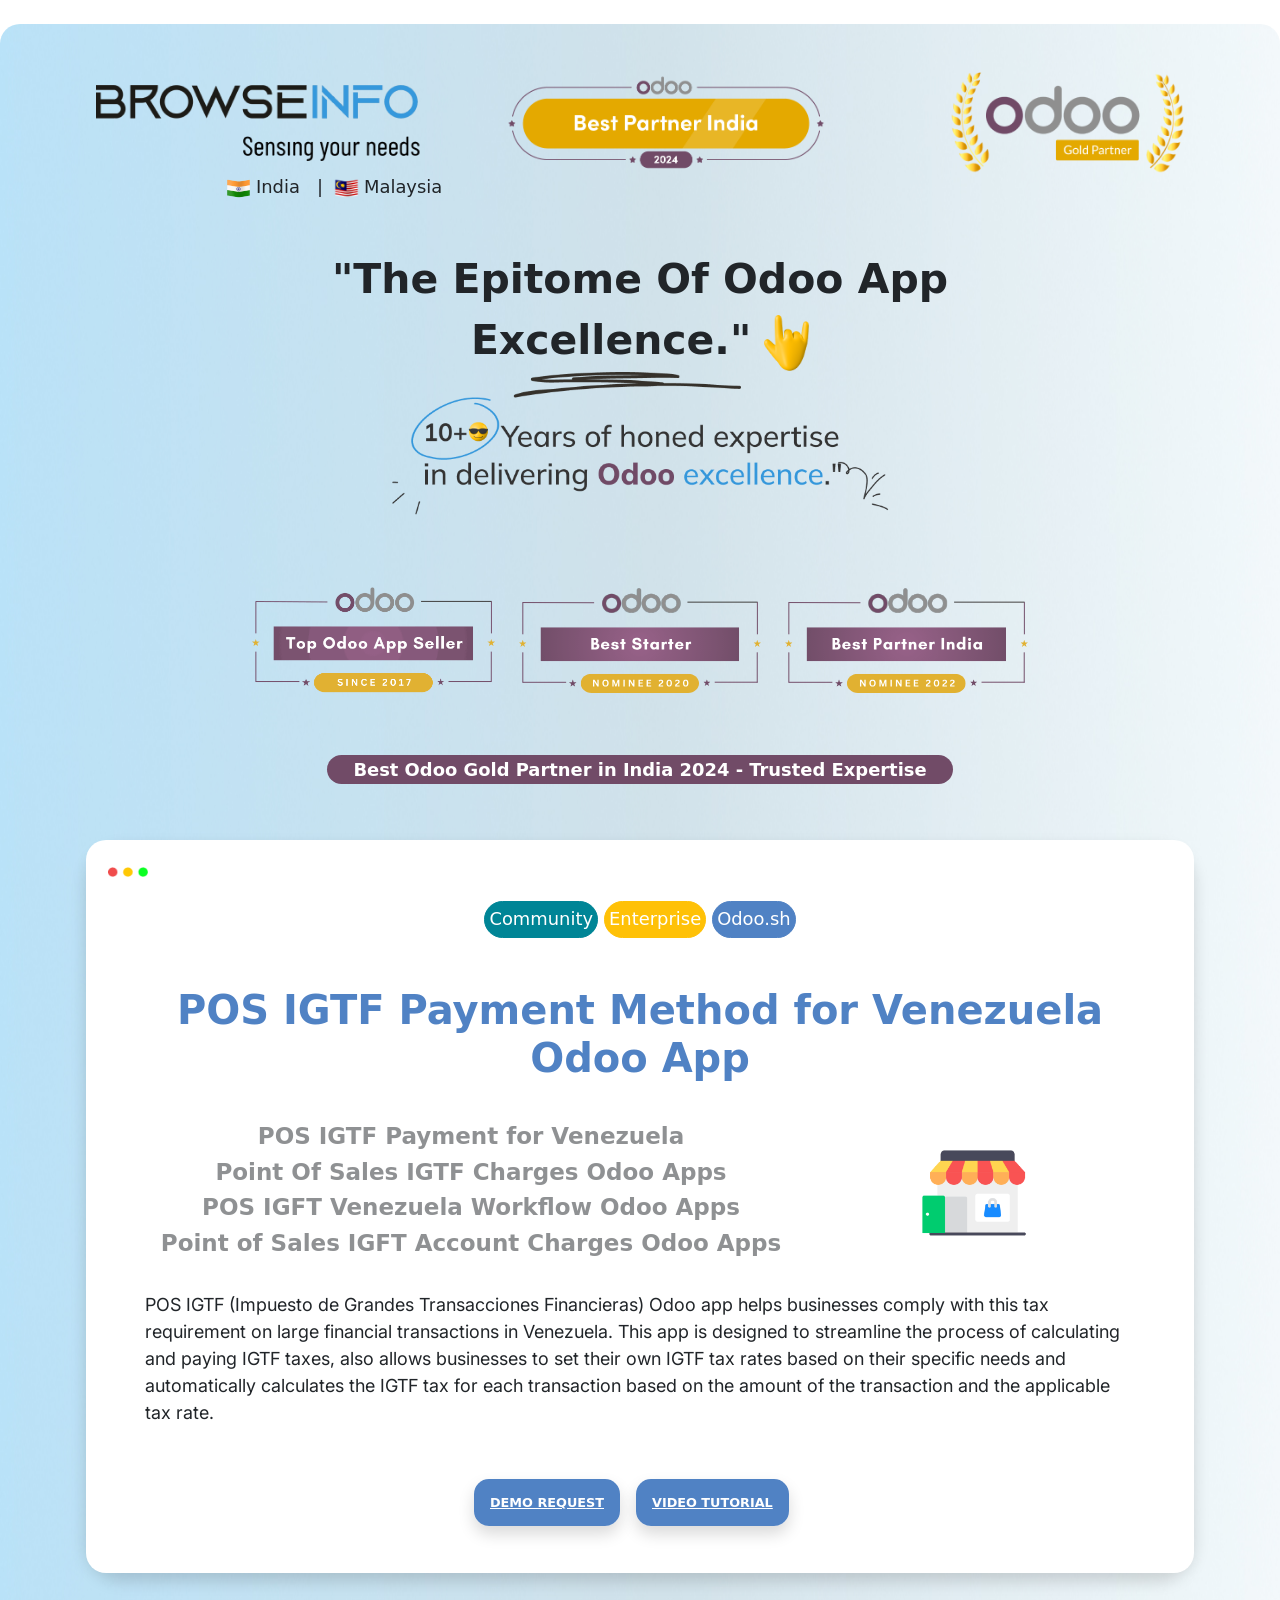
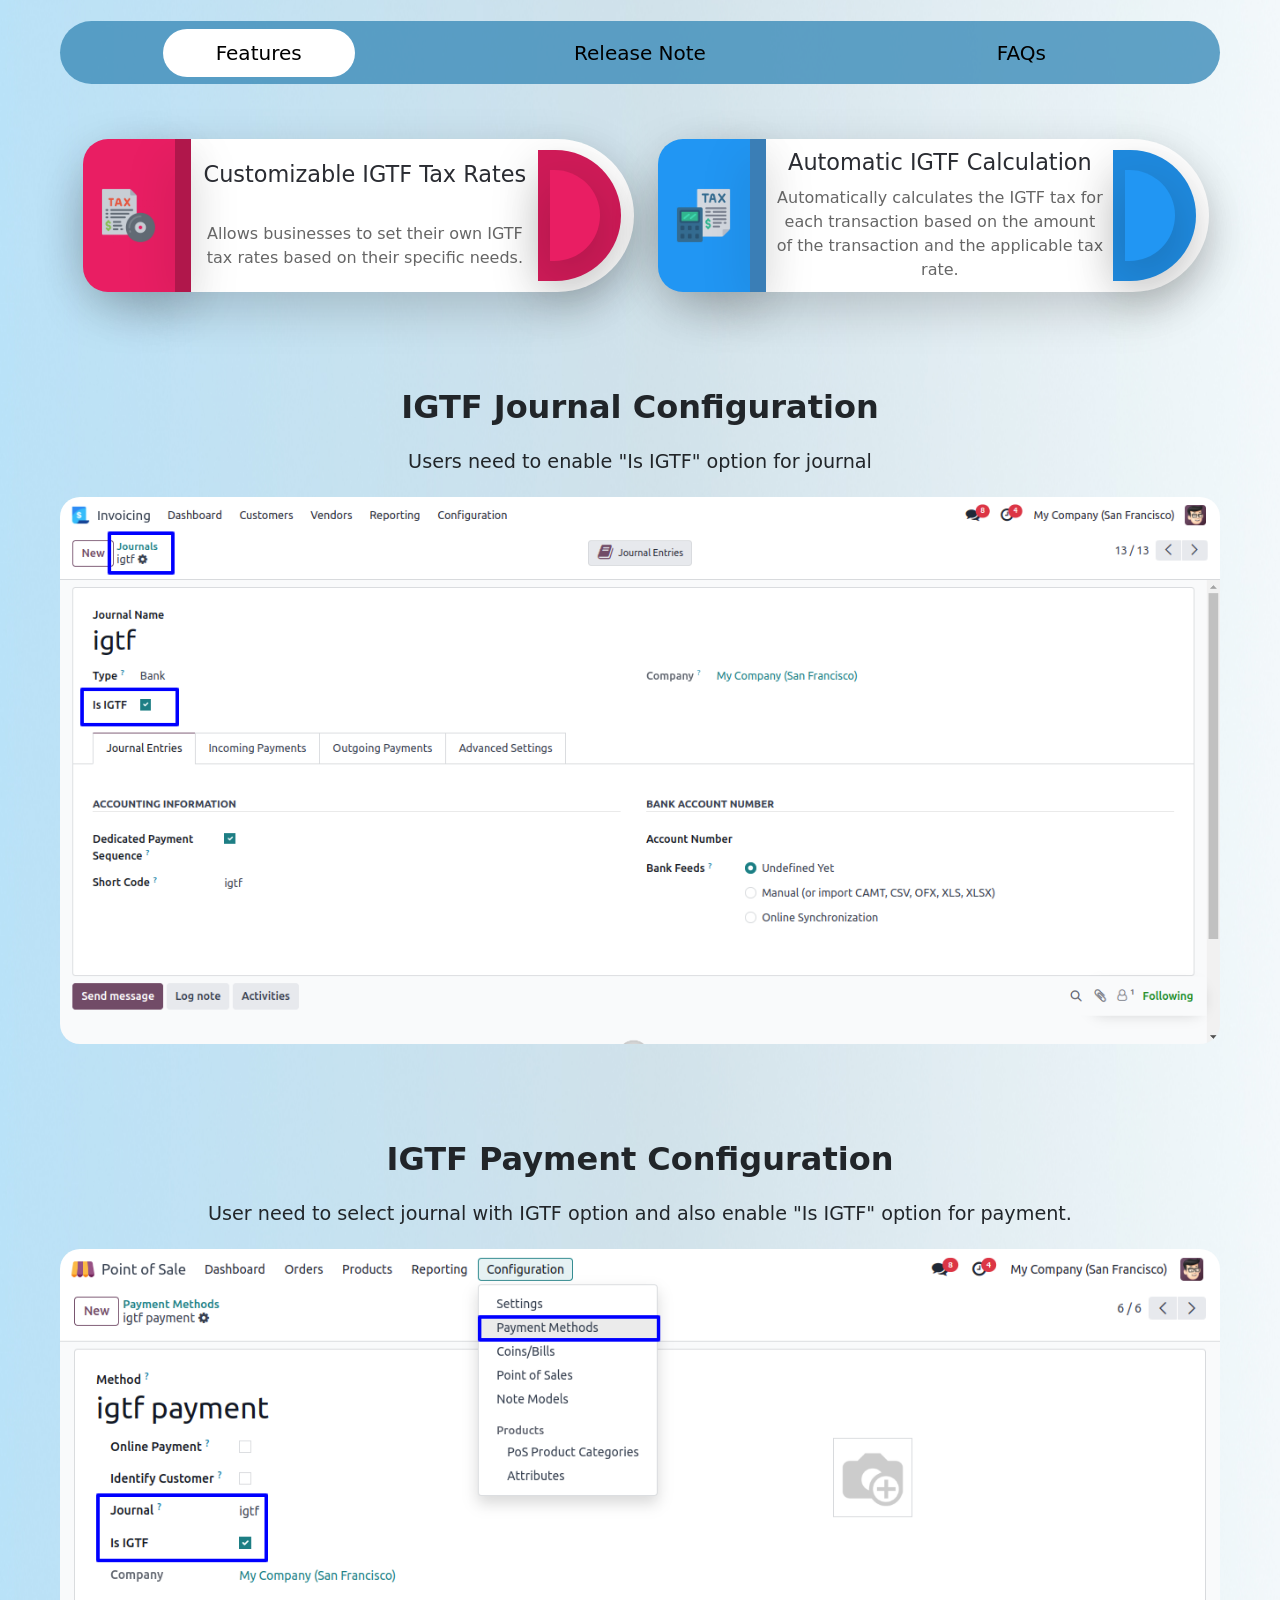
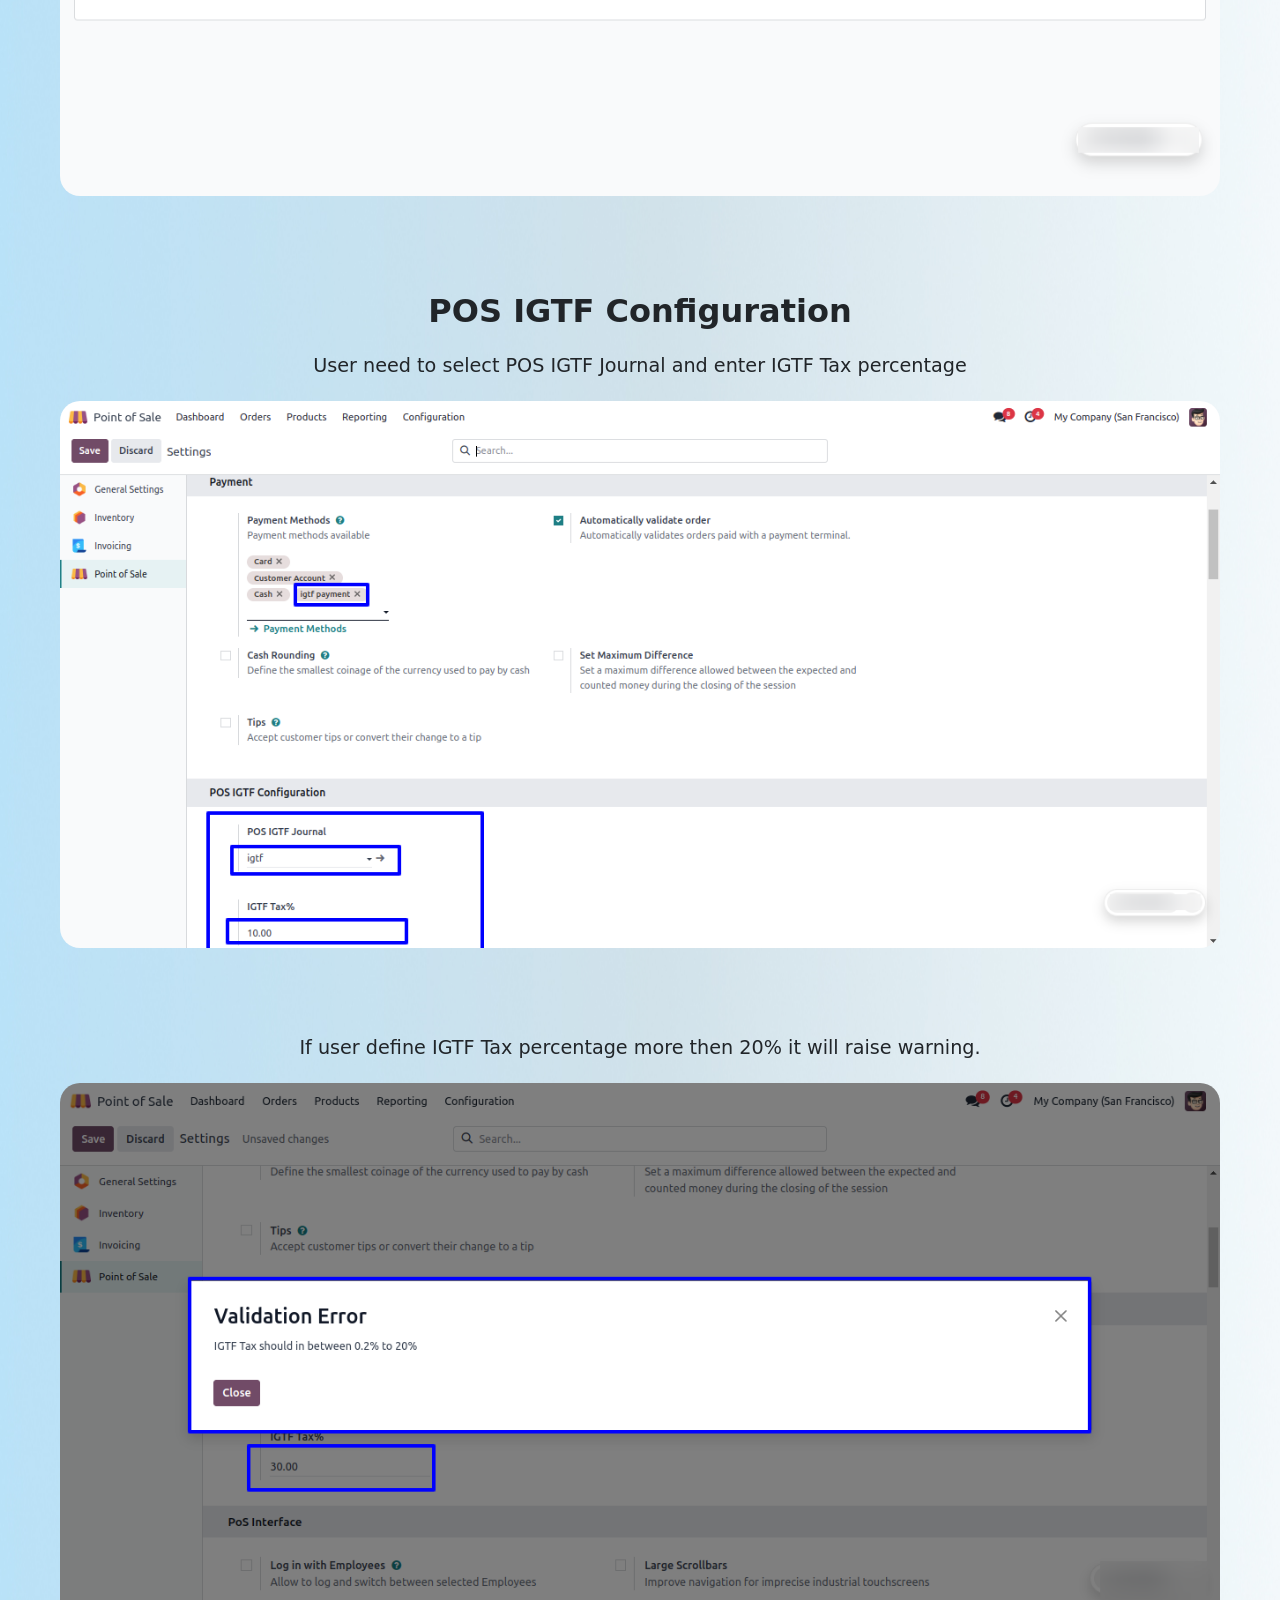
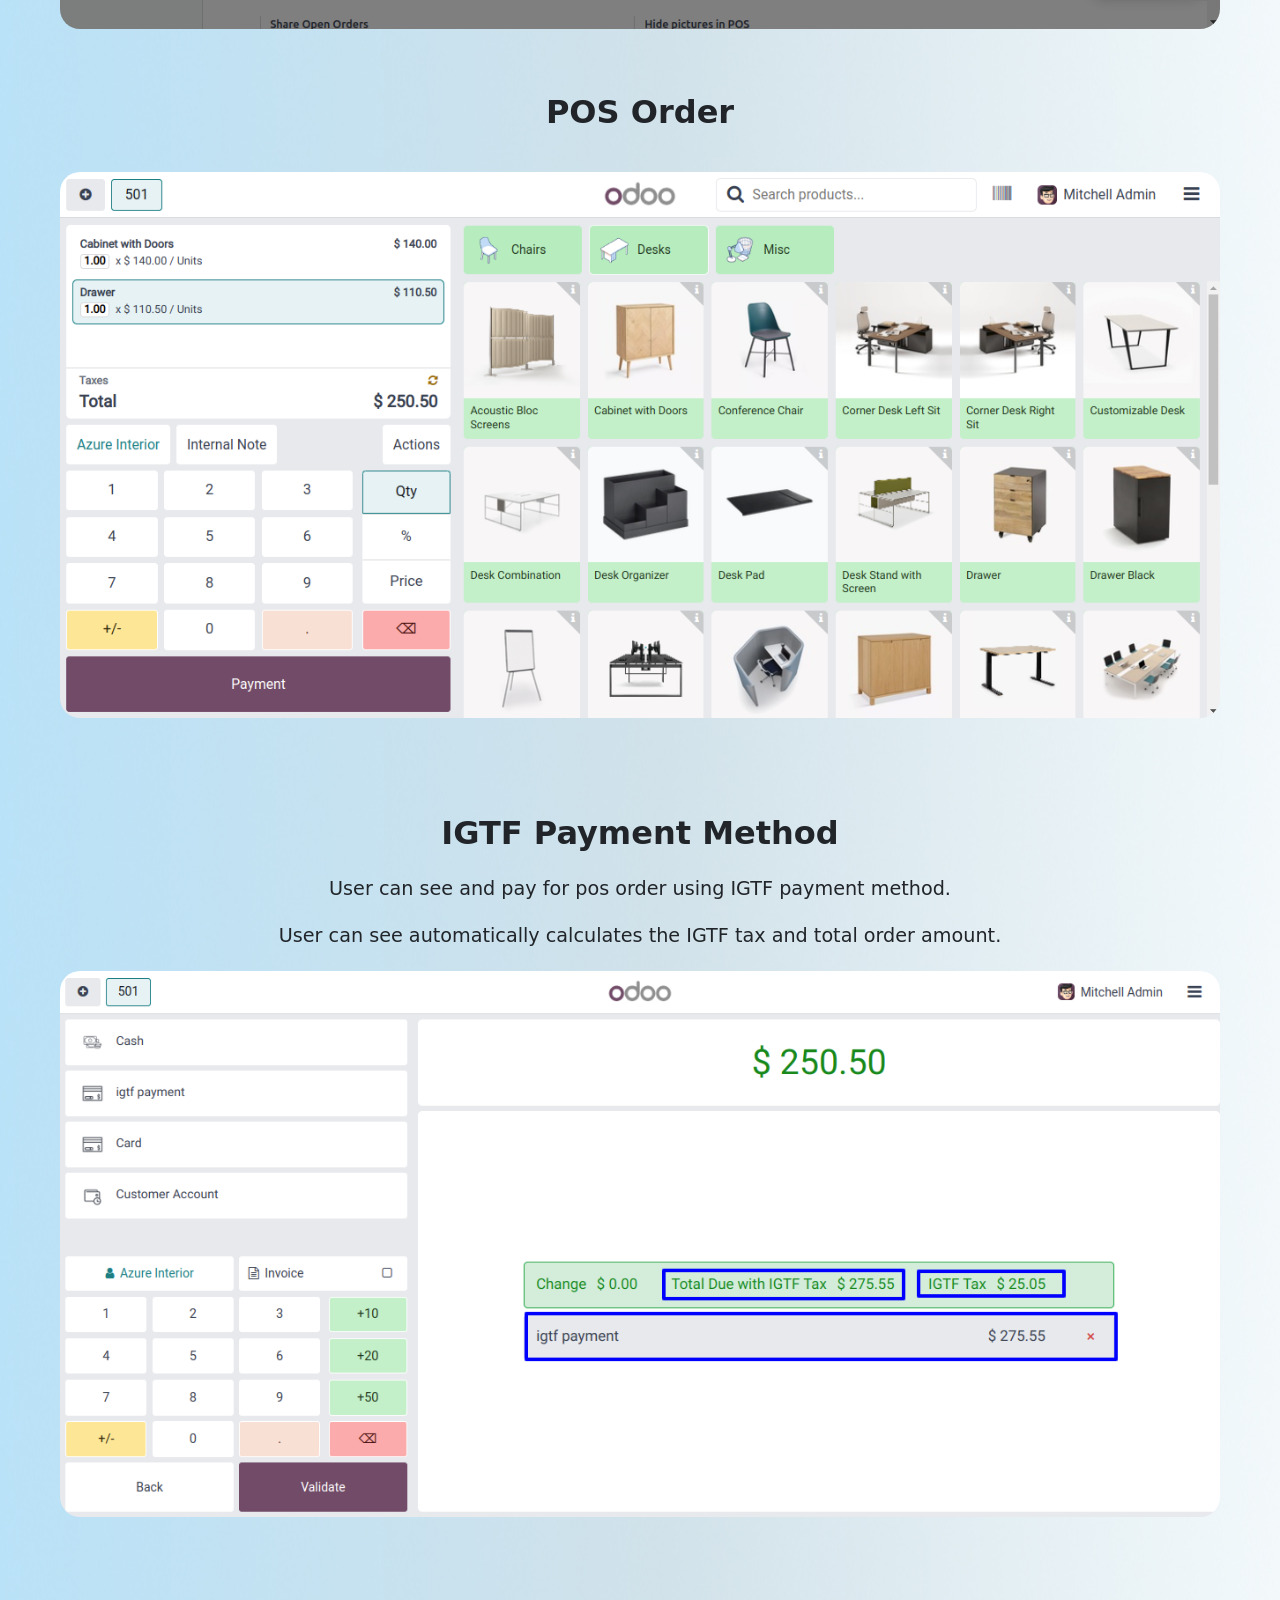
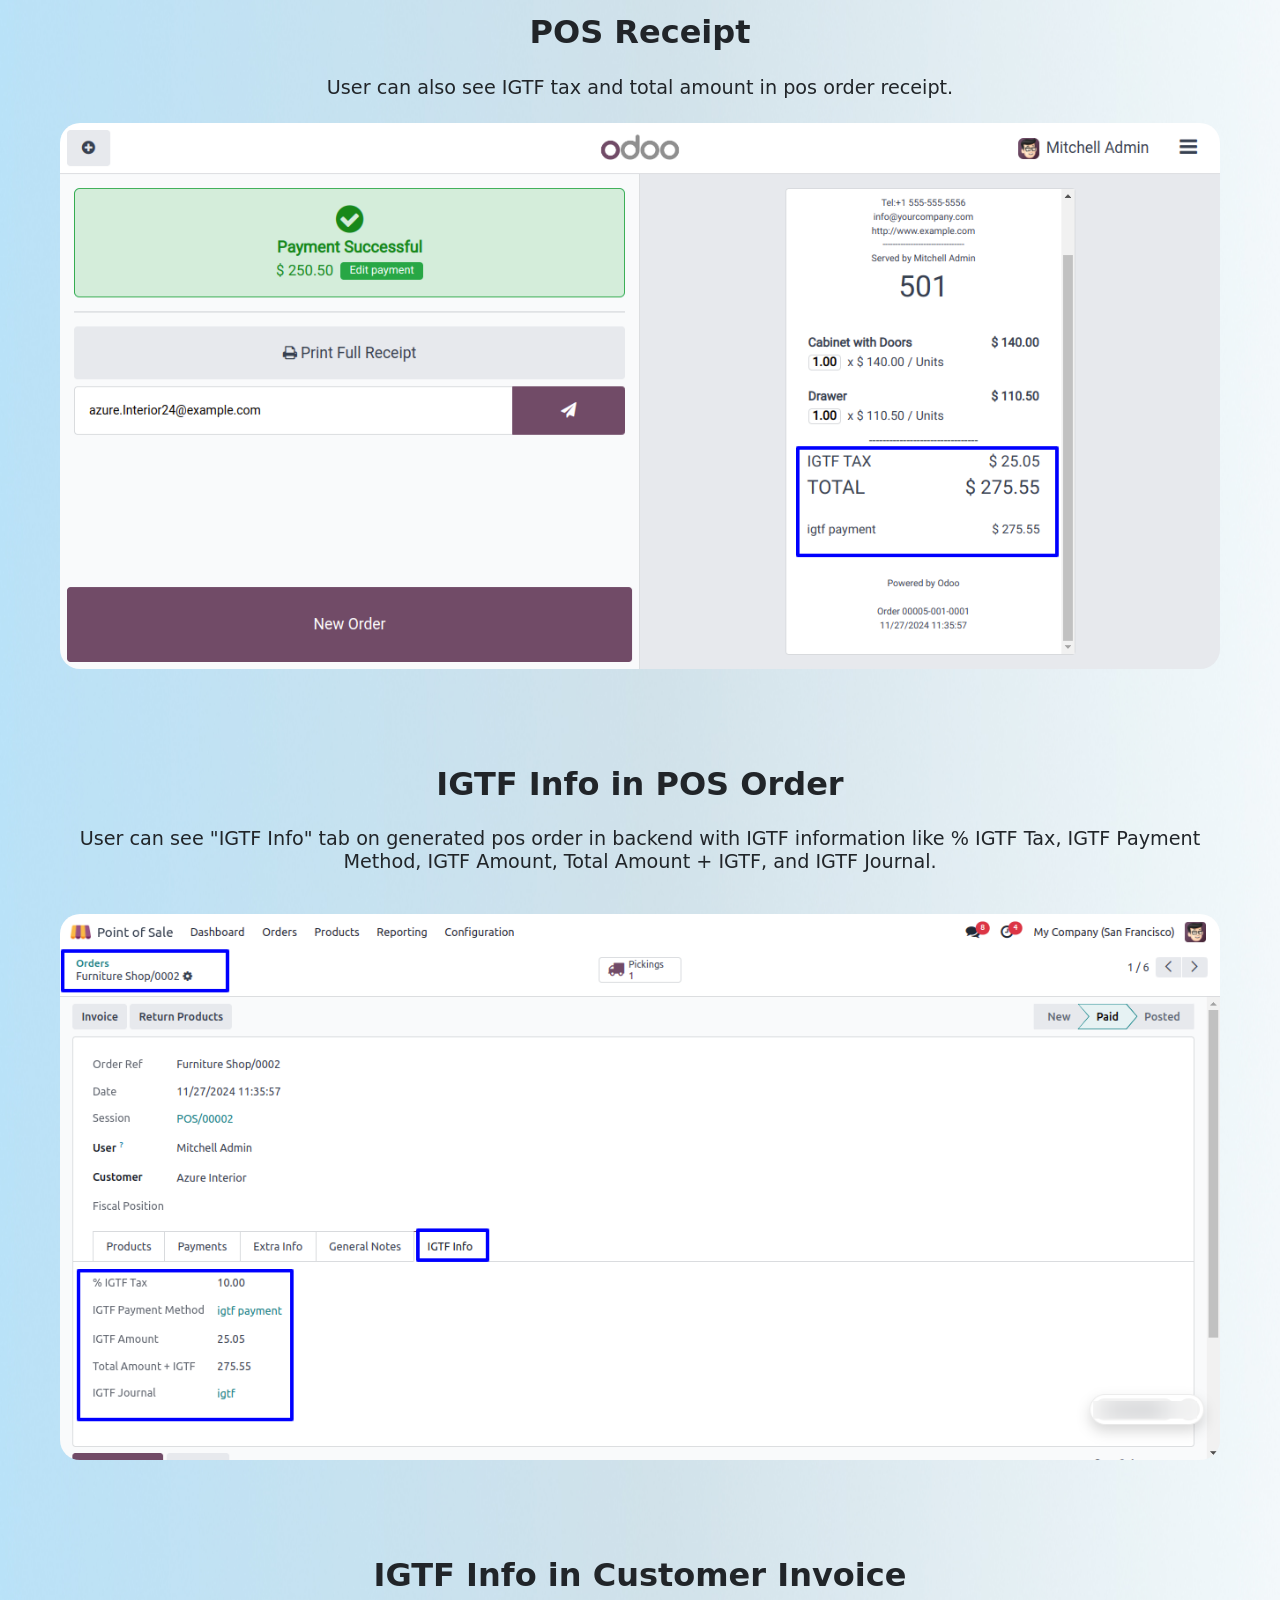
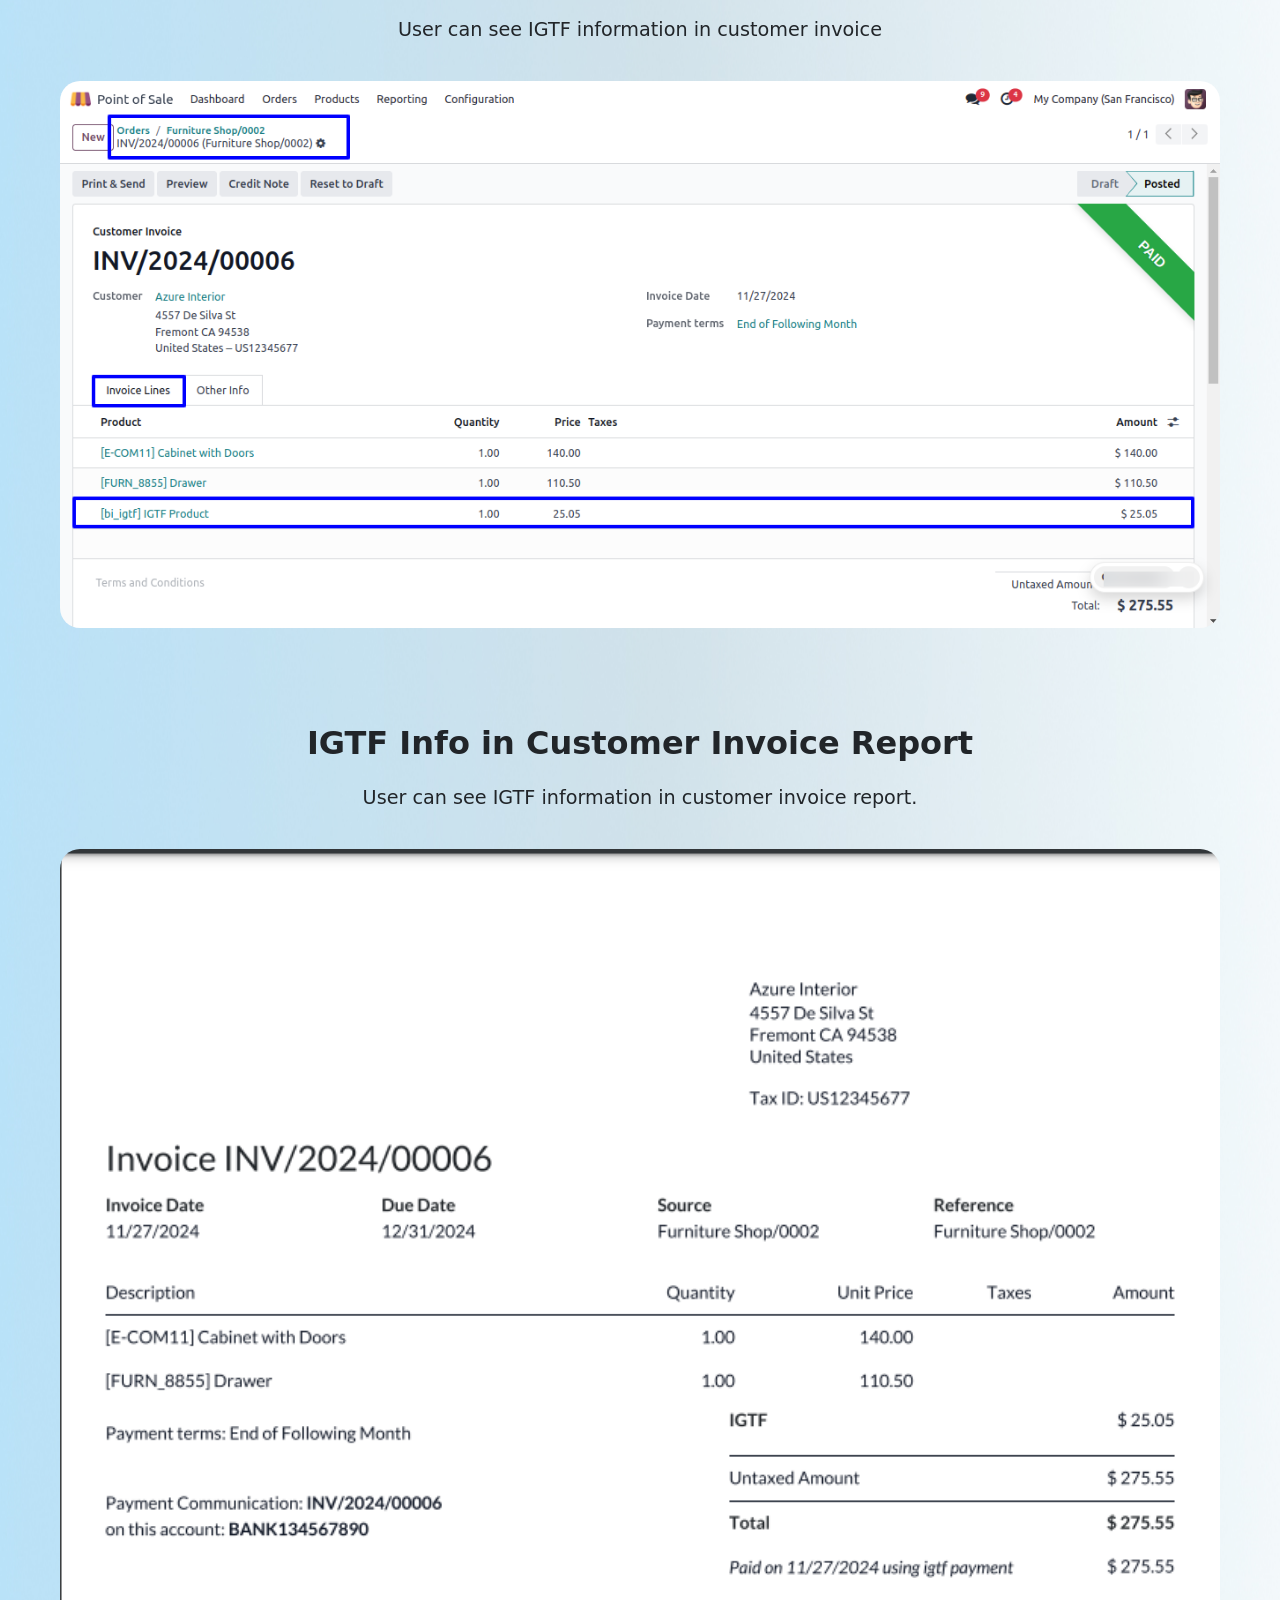
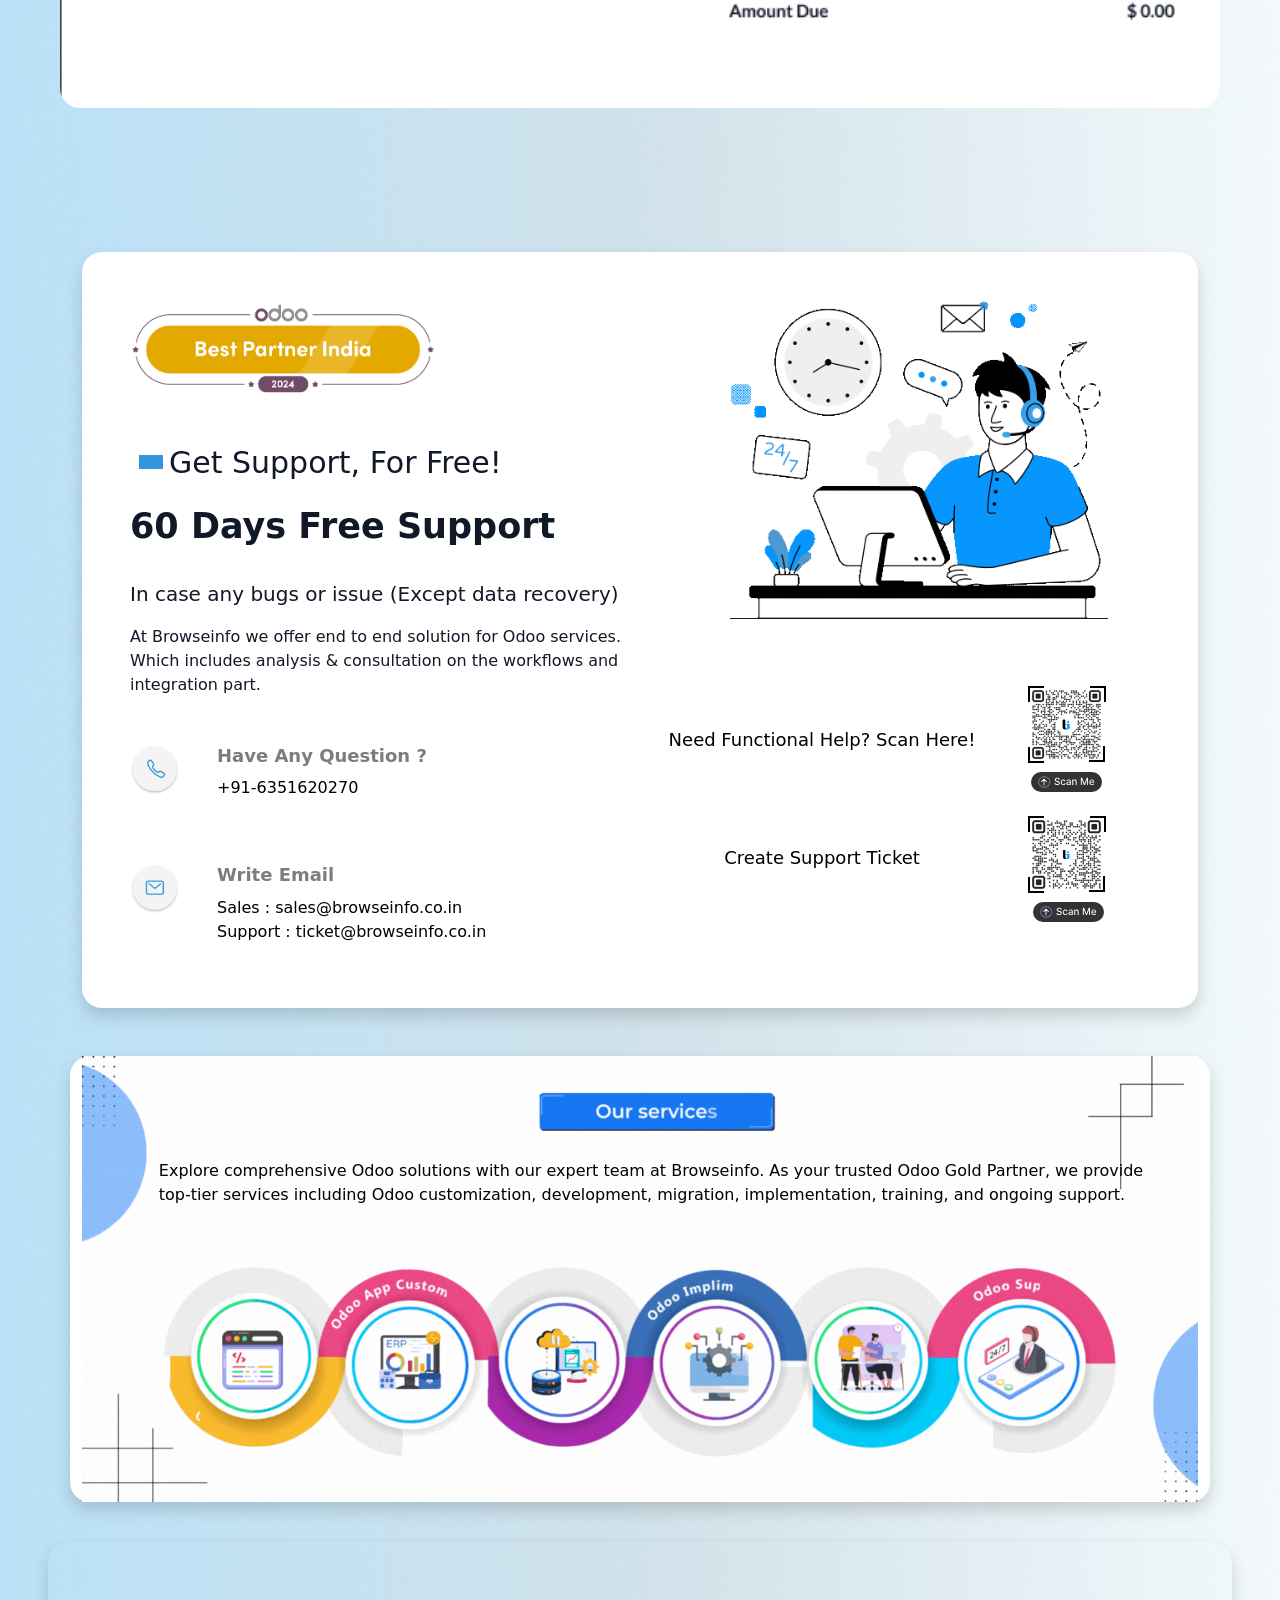
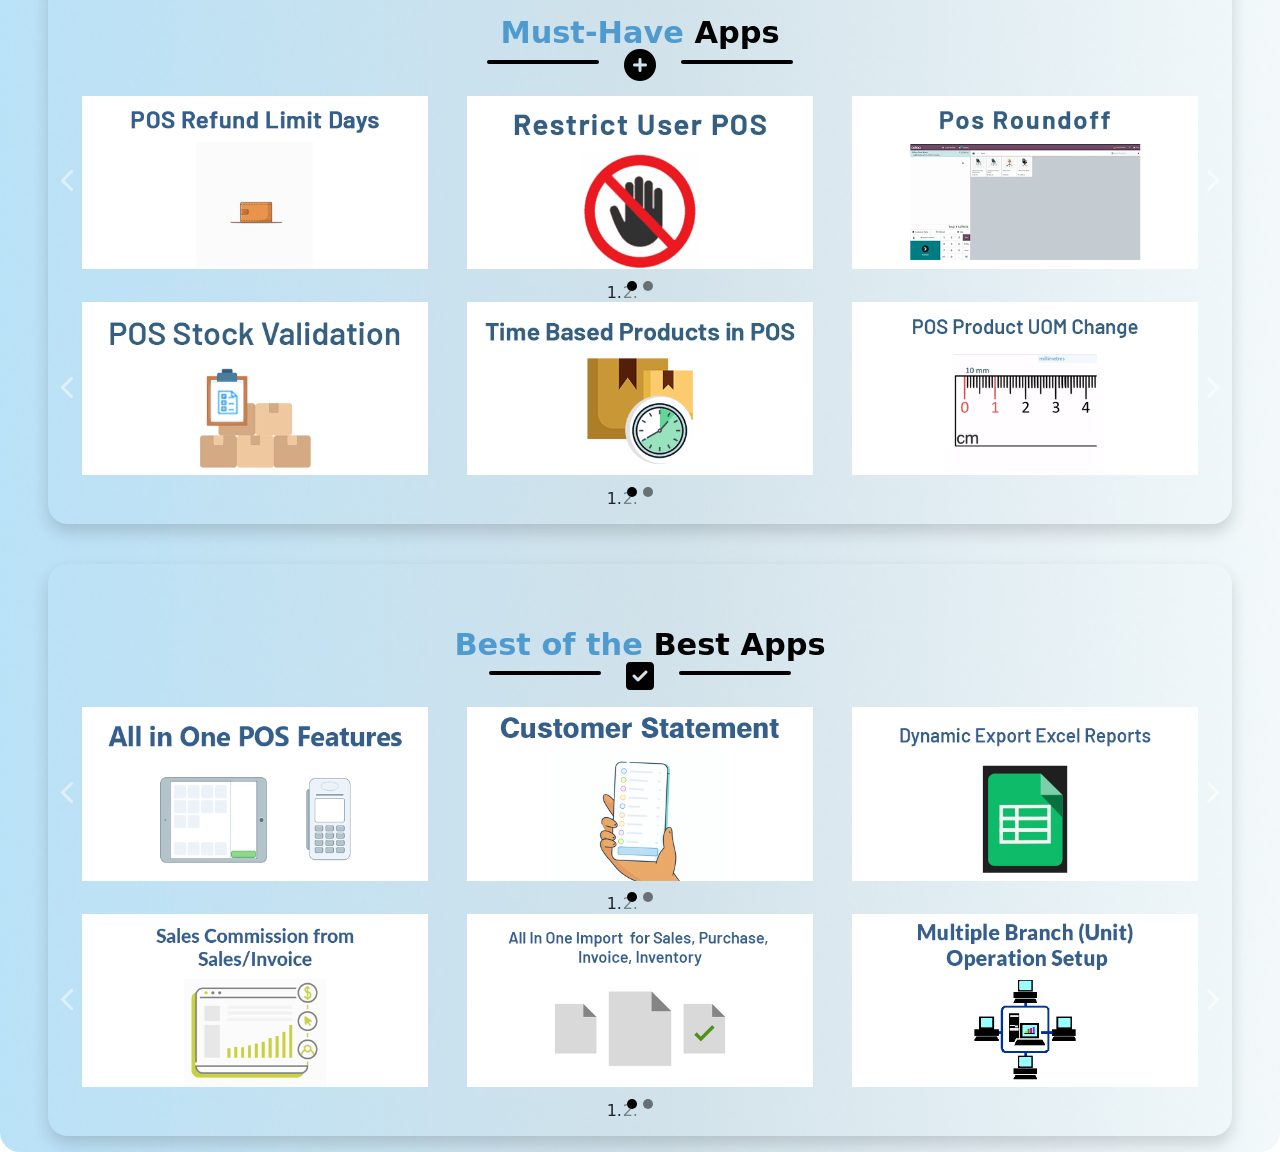
<file: punto_venta/bi_pos_igtf_workflow/static/description/index.html>
<!doctype html>
<html lang="en">
    <head>
        <meta charset="utf-8">
        <meta name="viewport" content="width=device-width, initial-scale=1">
        <link href="https://cdn.jsdelivr.net/npm/bootstrap@5.0.2/dist/css/bootstrap.min.css" rel="stylesheet" integrity="sha384-EVSTQN3/azprG1Anm3QDgpJLIm9Nao0Yz1ztcQTwFspd3yD65VohhpuuCOmLASjC" crossorigin="anonymous">
        <link href='https://fonts.googleapis.com/css?family=Inter' rel='stylesheet'>
        <link rel="stylesheet" href="https://cdnjs.cloudflare.com/ajax/libs/font-awesome/6.5.0/css/all.min.css" integrity="sha512-..." crossorigin="anonymous" referrerpolicy="no-referrer"/>
        <script type="text/javascript" src="https://cdnjs.cloudflare.com/ajax/libs/twitter-bootstrap/5.1.1/js/bootstrap.min.js"></script>
    </head>
    <body>
        <section>
            <div class="bg-white mt-4">
                <div class="position-relative overflow-hidden" style="border-radius:20px;">
                    <img src="assets/main_background.jpg" alt="Snow" class="h-100 w-100 position-absolute" loading="lazy">
                    <br><br>

                    <!-- Header Logo -->
                    <div style="text-align: center;">
                        <div class="position-relative">
                            <img src="assets/bi_header_logo.png" alt="Odoo Gold Partner" style="width: 85%;"/>
                            <img src="assets/best_partner.png" alt="Odoo Best Partner" class="position-absolute" style="width: 25%; margin-left: -53%;"/>
                        </div>
                        <div class="row">
                            <div class="col-6 zn-0 position-relative" style="margin-left: 20px;">
                                <img src="assets/in_flag.gif" style="width: 4%;"/>
                                <span style="font-size: 1.4vw;">India&#160;&#160;&#160;|&#160;</span>
                                <img src="assets/ml_flag.gif" style="width: 4%;"/>
                                <span style="font-size: 1.4vw;">Malaysia</span>
                            </div>
                        </div>
                    </div>
                    <div>
                        <div class="text-center position-relative justify-content-center d-flex mt-5">
                            <div class="col-6">
                                <span style="font-size: 3.2vw;">
                                    <b>"The Epitome Of Odoo App Excellence."</b>
                                    <img src="assets/yoyo.png" style="width: 7%;"/>
                                </span>
                            </div>
                        </div>
                        <img src="assets/Header_Banner.png" class="position-relative mb-3 d-block" alt="Browseinfo" style="margin:0px auto; width: 40%;"/>
                    </div>
                    <div class="container position-relative" style="width: 70%;">
                        <div class="row p-lg-5 p-md-3 p-sm-1 pt-0">
                            <div class="col-4 zn-1">
                                <img class="w-100" src="assets/1.png">
                            </div>
                            <div class="col-4 zn-1">
                                <img class="w-100" src="assets/2.svg">
                            </div>
                            <div class="col-4 zn-1">
                                <img class="w-100" src="assets/3.svg">
                            </div>
                        </div>
                        <div class="text-center pb-lg-4 pb-md-2 pb-sm-1">
                            <span class="p-1 text-white" style="font-size: 1.4vw; border-radius: 15px; background-color: #714B67; padding: 0.5% 3% 0.5% 3% !important;">
                                <b>Best Odoo Gold Partner in India 2024 - Trusted Expertise</b>
                            </span>
                        </div>
                    </div>
                    <div class="row position-relative pt-lg-3 pb-lg-3 px-lg-5 p-md-4 d-flex w-100 gx-0">
                        <section class="bg-transparent">
                            <div class="container mt-3 px-3">
                                <div class="row shadow gx-0" style="border-radius: 35px;">
                                    <div style="border-radius: 20px; padding: 1%; background-color:#fff;">
                                        <img src="assets/web_icon.png" alt="Browseinfo" class="mt-3" style="margin-left: 1%; width: 40px;">

                                        <!-- App Description -->
                                        <div class="mt-lg-4 text-center">
                                            <div class="row px-lg-5 px-2">
                                                <div class="col-12 pb-lg-5 pb-3 d-flex justify-content-center">
                                                    <div class="d-flex justify-content-center" style="width: 45%;">
                                                        <div class="text-center p-1" style="border:1px solid #008596; font-size: 1.4vw; color:#fff; margin:0 3px; border-radius: 20px; background-color: #008596;">
                                                            <span>Community</span>
                                                        </div>
                                                        <div class="text-center p-1" style="border:1px solid #FFC107; font-size: 1.4vw; color:#fff; margin:0 3px; border-radius: 20px; background-color: #FFC107;">
                                                            <span>Enterprise</span>
                                                        </div>
                                                        <div class="text-center p-1" style="border:1px solid #5082c4; font-size: 1.4vw; color:#fff; margin: 0 3px; border-radius: 20px; background-color: #5082c4;">
                                                            <span>Odoo.sh</span>
                                                        </div>
                                                    </div>
                                                </div>
                                                <div class="col-12">
                                                    <h1 class="text-center mb-4" style="font-size: clamp(14px, 6vw, 40px); color: #5082c4; font-weight: bold;">
                                                         POS IGTF Payment Method for Venezuela Odoo App
                                                    </h1>
                                                </div>
                                                <div class="row gx-0 pb-3">
                                                    <div class="col-lg-8 col-12 align-content-center">
                                                        <div>
                                                            <h2 class="m-2 opacity-50" style="font-size: clamp(14px, 4vw, 23px);"><b>
                                                                POS IGTF Payment for Venezuela
                                                            </b></h2>
                                                            <h2 class="m-2 opacity-50" style="font-size: clamp(14px, 4vw, 23px);"><b>
                                                                 Point Of Sales IGTF Charges Odoo Apps
                                                            </b></h2>
                                                            <h3 class="m-2 opacity-50" style="font-size: clamp(14px, 4vw, 23px);"><b>
                                                                POS IGFT Venezuela Workflow Odoo Apps
                                                            </b></h3>
                                                            <h3 class="m-2 opacity-50" style="font-size: clamp(14px, 4vw, 23px);"><b>
                                                                Point of Sales IGFT Account Charges Odoo Apps
                                                            </b></h3>
                                                        </div>
                                                    </div>
                                                    <div class="col-lg-4 col-12">
                                                        <img class="w-50" src="assets/pos.gif" alt="Browseinfo">
                                                    </div>
                                                </div>
                                                <p style="font-family:Inter; font-weight:normal; font-size:18px; text-align: left;">
                                                    POS IGTF (Impuesto de Grandes Transacciones Financieras) Odoo app helps businesses comply with this tax requirement on large financial transactions in Venezuela. This app is designed to streamline the process of calculating and paying IGTF taxes, also allows businesses to set their own IGTF tax rates based on their specific needs and automatically calculates the IGTF tax for each transaction based on the amount of the transaction and the applicable tax rate.
                                                </p>

                                          

                                                <!-- Demo & Video Button -->
                                                <div class="row">
                                                    <div class="col-6 text-lg-end p-lg-5 px-lg-2 pt-3 pb-3">
                                                        <a class="button shadow p-lg-3 p-2" target="_blank" href="mailto:sales@browseinfo.co.in?subject=Demo Request for POS IGTF Venezuela Odoo App" style="border-radius:15px; font-weight:bold; color:#fff; background-color: #5082c4; font-size: clamp(10px, 1vw, 25px);">
                                                                DEMO REQUEST
                                                        </a>
                                                    </div>
                                                    <div class="col-6 text-lg-start p-lg-5 px-lg-2 pt-3 pb-3">
                                                        <a class="button shadow p-lg-3 p-2" target="_blank" href="https://youtu.be/bzcRv3VFds0" style="border-radius:15px; font-weight:bold; color:#fff; background-color: #5082c4; font-size: clamp(10px, 1vw, 25px);">
                                                                VIDEO TUTORIAL
                                                        </a>
                                                    </div>
                                                </div>
                                            </div>
                                        </div>
                                    </div>
                                </div>
                            </div>
                        </section>

                        <!-- Menu Bar -->
                        <section class="container mt-5 bg-transparent text-center">
                            <ul role="tablist" class="nav nav-tabs justify-content-around p-2 align-items-center" data-tabs="tabs" style="border:none; background-color: #3f8ebacf; border-radius: 35px; margin:0 auto;">
                                <li class="nav-item" style="width: max(100px, 15vw);">
                                    <a href="#feature_tab" data-bs-toggle="tab" aria-expanded="true" class="show nav-link active" style="font-size: clamp(14px, 4vw, 20px); border-radius:25px; color:#000; border:1px solid transparent">Features</a>
                                </li>
                                <li class="nav-item" style="width: max(100px, 15vw);">
                                    <a href="#release_note_tab" data-bs-toggle="tab" aria-expanded="true" class="show nav-link" style="font-size: clamp(14px, 4vw, 20px); border-radius:25px; color:#000; border:1px solid transparent">Release Note</a>
                                </li>
                                <li class="nav-item" style="width: max(100px, 15vw);">
                                    <a href="#faq_tab" data-bs-toggle="tab" aria-expanded="true" class="show nav-link" style="font-size: clamp(14px, 4vw, 20px); border-radius:25px; color:#000; border:1px solid transparent">FAQs</a>
                                </li>
                            </ul>

                            <div class="tab-content">
                                <!-- Features -->
                                <div id="feature_tab" class="tab-pane active">
                                    
                                    <!-- 1-2 -->
                                    <div class="row justify-content-between d-inline-flex ms-3 ms-md-0" style="width: 95%;">
                                        <div class="col-lg-6 col-sm-12 p-0 bg-white shadow-lg row" style="margin-top: 5%; border-radius: 15vw;">
                                            <div class="shadow-lg col-2 d-flex align-items-center justify-content-center gx-0" style="background-color: #E91E63; border-top-left-radius: 25px; border-bottom-left-radius: 25px;">
                                                <img src="features/tax.png" style="width: 60%;"/>
                                            </div>
                                            <div class="col-1 p-0 shadow-lg" style="background-color: #B0174B; width: 3%;">
                                            </div>
                                            <div class="col-6 d-grid align-items-center" style="padding: 10px; width: 63%;">
                                                <h2 style="color: #2A2C32; margin: 0; font-size: 1.4em;">
                                                             Customizable IGTF Tax Rates
 
                                                </h2>
                                                <p style="margin: 10px 0 0 0; color: #666; font-size: 1em;">
                                                    Allows businesses to set their own IGTF tax rates based on their specific needs.
                                                </p>
                                            </div>
                                            <div class="col-2 d-flex align-items-center shadow-lg" style="border-radius: 0px 150px 150px 0; background-color: #CF1B58; margin: 2% 0%; width: 15%;">
                                                <div class="circle1s shadow-lg" style="height: 70%; width: 85%; border-radius: 0px 100px 100px 0; background-color: #E91E63;"></div>
                                            </div>
                                        </div>

                                        <div class="col-lg-6 col-sm-12 p-0 bg-white shadow-lg row d-inline-flex" style="margin-top: 5%; border-radius: 15vw;">
                                            <div class="shadow-lg col-2 d-flex align-items-center justify-content-center gx-0" style="background-color: #2196F3; border-top-left-radius: 25px; border-bottom-left-radius: 25px;">
                                                <img src="features/calculation.png" style="width: 60%;"/>
                                            </div>
                                            <div class="col-1 p-0 shadow-lg" style="background-color: #3A7EB6; width: 3%;">
                                            </div>
                                            <div class="col-6 d-grid align-items-center" style="padding: 10px; width: 63%;">
                                                <h2 style="color: #2A2C32; margin: 0; font-size: 1.4em;">
                                                       Automatic IGTF Calculation
                                                </h2>
                                                <p style="margin: 10px 0 0 0; color: #666; font-size: 1em;">
                                                     Automatically calculates the IGTF tax for each transaction based on the amount of the transaction and the applicable tax rate.
                                                </p>
                                            </div>
                                            <div class="col-2 d-flex align-items-center shadow-lg" style="border-radius: 0px 150px 150px 0; background-color: #1F89DD; margin: 2% 0%; width: 15%;">
                                                <div class="circle1s shadow-lg" style="height: 70%; width: 85%; border-radius: 0px 100px 100px 0; background-color: #2196F3;"></div>
                                            </div>
                                        </div>
                                    </div>

                                   


                                    <div class="row text-dark mt-5">
                                        <!-- 1 -->
                                        <div class="col-12 mt-5">
                                            <div>
                                                <h2>
                                                    <b>IGTF Journal Configuration</b>
                                                </h2>
                                                <p class="mt-4 h4" style="font-size: larger; font-weight: 300;">
                                                    Users need to enable "Is IGTF" option for journal
                                                </p>
                                            </div>
                                        </div>
                                        <div class="col-12 mt-3 mb-5 d-flex justify-content-center">
                                            <img class="w-100 p-lg-0 p-3" src="bi_pos_igtf_workflow_1.png" style="border-radius: 20px;">
                                        </div>
                                        <hr class="d-lg-none">

                                        <!-- 2 -->
                                        <div class="col-12 mt-5">
                                            <div>
                                                <h2>
                                                    <b>IGTF Payment Configuration</b>
                                                </h2>
                                                <p class="mt-4 h4" style="font-size: larger; font-weight: 300;">
                                                    User need to select journal with IGTF option and also enable "Is IGTF" option for payment.
                                                </p>
                                            </div>
                                        </div>
                                        <div class="col-12 mt-3 mb-5 d-flex justify-content-center">
                                            <img src="bi_pos_igtf_workflow_2.png" class="w-100 p-lg-0 p-3" style="border-radius: 20px;">
                                        </div>
                                        <hr class="d-lg-none">
                                        <div class="col-12 mt-5">
                                            <div>
                                                <h2>
                                                    <b>POS IGTF Configuration</b>
                                                </h2>
                                                <p class="mt-4 h4" style="font-size: larger; font-weight: 300;">
                                                    User need to select POS IGTF Journal and enter IGTF Tax percentage
                                                </p>
                                            </div>
                                        </div>
                                        <div class="col-12 mt-3 mb-5 d-flex justify-content-center">
                                            <img class="w-100 p-lg-0 p-3" src="bi_pos_igtf_workflow_3.png" style="border-radius: 20px;">
                                        </div>
                                        <hr class="d-lg-none">

                                        <!-- 2 -->
                                        <div class="col-12 mt-3">
                                            <div>
                                                <h2>
                                                    <b></b>
                                                </h2>
                                                <p class="mt-4 h4" style="font-size: larger; font-weight: 300;">
                                                    If user define IGTF Tax percentage more then 20% it will raise warning.
                                                </p>
                                            </div>
                                        </div>
                                        <div class="col-12 mt-3 mb-5 d-flex justify-content-center">
                                            <img src="bi_pos_igtf_workflow_4.png" class="w-100 p-lg-0 p-3" style="border-radius: 20px;">
                                        </div>
                                        <hr class="d-lg-none">
                                        <div class="col-12 mt-3">
                                            <div>
                                                <h2>
                                                     <b>POS Order</b>
                                                </h2>
                                                <p class="mt-4 h4" style="font-size: larger; font-weight: 300;">
                                                    
                                                </p>
                                            </div>
                                        </div>
                                        <div class="col-12 mt-3 mb-5 d-flex justify-content-center">
                                            <img class="w-100 p-lg-0 p-3" src="bi_pos_igtf_workflow_5.png" style="border-radius: 20px;">
                                        </div>
                                        <hr class="d-lg-none">

                                        <!-- 2 -->
                                        <div class="col-12 mt-5">
                                            <div>
                                                <h2>
                                                                    <b>IGTF Payment Method</b>
                                                </h2>
                                                <p class="mt-4 h4" style="font-size: larger; font-weight: 300;">
                                                    User can see and pay for pos order using IGTF payment method.
                                                </p>
                                                 <p class="mt-4 h4" style="font-size: larger; font-weight: 300;">
                                                    User can see automatically calculates the IGTF tax and total order amount.
                                                </p>
                                            </div>
                                        </div>
                                        <div class="col-12 mt-3 mb-5 d-flex justify-content-center">
                                            <img src="bi_pos_igtf_workflow_6.png" class="w-100 p-lg-0 p-3" style="border-radius: 20px;">
                                        </div>
                                        <hr class="d-lg-none">
                                        <div class="col-12 mt-5">
                                            <div>
                                                <h2>
                                                                    <b>POS Receipt</b>
                                                </h2>
                                                <p class="mt-4 h4" style="font-size: larger; font-weight: 300;">
                                                   User can also see IGTF tax and total amount in pos order receipt.
                                                </p>
                                                
                                            </div>
                                        </div>
                                        <div class="col-12 mt-3 mb-5 d-flex justify-content-center">
                                            <img src="bi_pos_igtf_workflow_7.png" class="w-100 p-lg-0 p-3" style="border-radius: 20px;">
                                        </div>
                                        <hr class="d-lg-none">
                                        <div class="col-12 mt-5">
                                            <div>
                                                <h2>
                                                                    <b>IGTF Info in POS Order</b>
                                                </h2>
                                                <p class="mt-4 h4" style="font-size: larger; font-weight: 300;">
                                                   User can see "IGTF Info" tab on generated pos order in backend with IGTF information like % IGTF Tax, IGTF Payment Method, IGTF Amount, Total Amount + IGTF, and IGTF Journal.
                                                </p>
                                                 <p class="mt-4 h4" style="font-size: larger; font-weight: 300;">
                                                </p>
                                            </div>
                                        </div>
                                        <div class="col-12 mt-3 mb-5 d-flex justify-content-center">
                                            <img src="bi_pos_igtf_workflow_8.png" class="w-100 p-lg-0 p-3" style="border-radius: 20px;">
                                        </div>
                                        <hr class="d-lg-none">
                                        <div class="col-12 mt-5">
                                            <div>
                                                <h2>
                                                                    <b>IGTF Info in Customer Invoice</b>
                                                </h2>
                                                <p class="mt-4 h4" style="font-size: larger; font-weight: 300;">
                                                    User can see IGTF information in customer invoice
                                                </p>
                                                 <p class="mt-4 h4" style="font-size: larger; font-weight: 300;">
                                                   
                                                </p>
                                            </div>
                                        </div>
                                        <div class="col-12 mt-3 mb-5 d-flex justify-content-center">
                                            <img src="bi_pos_igtf_workflow_9.png" class="w-100 p-lg-0 p-3" style="border-radius: 20px;">
                                        </div>
                                        <hr class="d-lg-none">
                                          <div class="col-12 mt-5">
                                            <div>
                                                <h2>
                                                                    <b>IGTF Info in Customer Invoice Report</b>
                                                </h2>
                                                <p class="mt-4 h4" style="font-size: larger; font-weight: 300;">
                                                  User can see IGTF information in customer invoice report.
                                                </p>
                                                 <p class="mt-4 h4" style="font-size: larger; font-weight: 300;">
                                                   
                                                </p>
                                            </div>
                                        </div>
                                        <div class="col-12 mt-3 mb-5 d-flex justify-content-center">
                                            <img src="bi_pos_igtf_workflow_10.png" class="w-100 p-lg-0 p-3" style="border-radius: 20px;">
                                        </div>
                                        <hr class="d-lg-none">
                                    

                                    </div>
                                </div>

                                <!-- Release Note -->
                                <div id="release_note_tab" class="container tab-pane fade">
                                    <div class="" style="margin-top: 30px; border-radius: 20px;">
                                        <div class="col-12 px-0 pb-lg-5 position-relative overflow-hidden" style="border-radius: 20px;">
                                            <div class="row position-relative pt-lg-5 px-lg-5 pb-lg-3 p-md-4 p-3 mx-auto d-flex align-items-center" style="color: #333333; font-weight: 500; font-size: 16px; width: 95%;">
                                                <div class="container" style="max-width: 1320px;">
                                                    <div class="row" style="display: flex; flex-wrap: wrap; padding: 35px 35px;">
                                                        <!-- Version Start -->
                                                        <div class="row mb-3 pt-3 pb-3 text-center">
                                                            <div class="col-md-6 themed-grid-col">
                                                                <h3 class="mbr-section-subtitle mbr-fonts-style display-5" style="line-height: 139%; font-size: 1.5rem; word-break: break-word; word-wrap: break-word; font-weight: 400;">
                                                                    <strong style="font-weight: bold; line-height: 139%;"> Version : 
                                                                        <code style="font-size: 1.3rem; color: red;">
                                                                            18.0.0.0 
                                                                        </code>
                                                                    </strong>
                                                                    <br>
                                                                    <span class="font-italic" style="font-style: italic;">
                                                                        28 October 2024
                                                                    </span>
                                                                </h3>
                                                            </div>
                                                            <div class="col-md-6 themed-grid-col">
                                                                <p style="font-style:normal; font-weight:normal; font-size:18px; line-height:162.5%; text-align:center; color:#000000">
                                                                    Initial release of the app.
                                                                </p>
                                                            </div>
                                                            <hr style="height: 0.3rem; width: 90%; color: black; margin-left: 75px;">
                                                        </div>
                                                        <!-- Version End -->
                                                    </div>
                                                </div>
                                            </div>
                                        </div>
                                    </div>
                                </div>


                                <!-- FAQs -->
                                <div id="faq_tab" class="container tab-pane fade">
                                    <div id="faq" style="margin-top:40px; border-radius:20px">
                                        <div class="col-12 px-0 pb-lg-5 position-relative overflow-hidden" style="border-radius:20px;">
                                            <div class="row position-relative px-lg-5 pb-lg-3 p-md-4 p-3 mx-auto d-flex align-items-center" style="color:#333333; font-weight:500; font-size:16px; width:95%">
                                                <div class="container" style="max-width: 1320px;">
                                                    <div class="m-4">
                                                        <div class="accordion" id="bi_faq">
                                                            <div class="accordion-item" style="background-color: transparent; border: none;">
                                                                <h2 class="accordion-header" id="faq_one">
                                                                    <a class="accordion-button collapsed" data-bs-toggle="collapse" data-bs-target="#faq_one_ans" aria-expanded="false" aria-controls="faq_one_ans" style="background-color: transparent;text-decoration: none !important;">
                                                                        <span style="font-style:normal; font-weight:normal; font-size:18px; line-height:162.5%; text-align:center; color:#000000"> Can I Use this module with Odoo Online ? </span>
                                                                    </a>
                                                                </h2>
                                                                <div id="faq_one_ans" class="accordion-collapse collapse" data-parent="#accordion" aria-labelledby="faq_one">
                                                                    <div class="accordion-body" style=" font-style:normal; font-weight:normal; font-size:18px; line-height:162.5%; color:#000000; background: #ffff;text-align: left;"> This Odoo app can not be used with Odoo Online (SaaS). </div>
                                                                </div>
                                                            </div>
                                                            <div class="accordion-item" style="background-color: transparent;     border: none;">
                                                                <h2 class="accordion-header" id="faq_two">
                                                                    <a class="accordion-button collapsed" data-bs-toggle="collapse" data-bs-target="#faq_two_ans" aria-expanded="false" aria-controls="faq_two_ans" style="background-color: transparent !important; text-decoration: none !important;">
                                                                        <span style="font-style:normal; font-weight:normal; font-size:18px; line-height:162.5%; text-align:center; color:#000000">Do I got free support when I buy an App ? </span>
                                                                    </a>
                                                                </h2>
                                                                <div id="faq_two_ans" class="accordion-collapse collapse" data-parent="#accordion" aria-labelledby="faq_two">
                                                                    <div class="accordion-body" style=" font-style:normal; font-weight:normal; font-size:18px; line-height:162.5%; color:#000000; background: #ffff;text-align: left;"> Yes, <strong> 60 Days Free Support</strong> Is provided with module in case any bug or issue with module. </div>
                                                                </div>
                                                            </div>
                                                            <div class="accordion-item" style="background-color: transparent;     border: none;">
                                                                <h2 class="accordion-header" id="faq_three">
                                                                    <a class="accordion-button collapsed" data-bs-toggle="collapse" data-bs-target="#faq_three_ans" aria-expanded="false" aria-controls="faq_three_ans" style="background-color: transparent !important; text-decoration: none !important;">
                                                                        <span style="font-style:normal; font-weight:normal; font-size:18px; line-height:162.5%; text-align:center; color:#000000"> Do I have to buy module for each version ? </span>
                                                                    </a>
                                                                </h2>
                                                                <div id="faq_three_ans" class="accordion-collapse collapse" data-parent="#accordion" aria-labelledby="faq_three">
                                                                    <div class="accordion-body" style=" font-style:normal; font-weight:normal; font-size:18px; line-height:162.5%; color:#000000; background: #ffff; text-align: left;">
                                                                        <strong>Yes,</strong> Starting version 13.0, Every version of the module is sold separately.
                                                                    </div>
                                                                </div>
                                                            </div>
                                                            <div class="accordion-item" style="background-color: transparent;     border: none;">
                                                                <h2 class="accordion-header" id="faq_four">
                                                                    <a class="accordion-button collapsed" data-bs-toggle="collapse" data-bs-target="#faq_four_ans" aria-expanded="false" aria-controls="faq_four_ans" style="    background-color: transparent !important; text-decoration: none !important;">
                                                                        <span style="font-style:normal; font-weight:normal; font-size:18px; line-height:162.5%; text-align:center; color:#000000"> How can I install the module I bought ? </span>
                                                                    </a>
                                                                </h2>
                                                                <div id="faq_four_ans" class="accordion-collapse collapse" data-parent="#accordion" aria-labelledby="faq_four">
                                                                    <div class="accordion-body" style=" font-style:normal; font-weight:normal; font-size:18px; line-height:162.5%; color:#000000; background: #ffff; text-align: left;"> You need to copy paste the module that is inside the zip file to your addons folder. If you are installing the module into an existing database, you need to enable the Technical Features to click on Apps > Update Modules List. Your new module will now appear in the list of modules that you can install. </div>
                                                                </div>
                                                            </div>
                                                            <div class="accordion-item" style="    background-color: transparent; border: none;">
                                                                <h2 class="accordion-header" id="faq_five">
                                                                    <a class="accordion-button collapsed" data-bs-toggle="collapse" data-bs-target="#faq_five_ans" aria-expanded="false" aria-controls="faq_five_ans" style="    background-color: transparent !important; text-decoration: none !important;">
                                                                        <span style="font-style:normal; font-weight:normal; font-size:18px; line-height:162.5%; text-align:center; color:#000000"> The module I bought doesn't work, What should I do ? </span>
                                                                    </a>
                                                                </h2>
                                                                <div id="faq_five_ans" class="accordion-collapse collapse" data-parent="#accordion" aria-labelledby="faq_five">
                                                                    <div class="accordion-body" style="font-style:normal; font-weight:normal; font-size:18px; line-height:162.5%; color:#000000; background: #ffff; text-align: left;"> Please raise your ticket to use on <a href="mailto:ticket@browseinfo.co.in" style="color:blue;">
                                                                            <strong>ticket@browseinfo.co.in</strong>
                                                                        </a> We will back to you shortly. </div>
                                                                </div>
                                                            </div>
                                                        </div>
                                                    </div>
                                                </div>
                                            </div>
                                        </div>
                                    </div>
                                </div>
                            </div>
                        </section>

                        <!-- Support -->
                        <section class="mt-5 bg-transparent">
                            <div class="container">
                                <div class="gx-0 row shadow mt-5 bg-white" style="border-radius: 20px;">
                                    <div class="col-lg-6 col-sm-12 ps-5" style="text-align: left;">
                                        <div class="mt-5">
                                            <img src="assets/best_partner.png" style="width: 60%;">
                                        </div>
                                        <div class="row mt-5">
                                            <div class="rectangle" style="text-align: right; height: 14px; width: 2px; background-color: #3497DB; margin-top: 10px; margin-left: 21px;"></div>
                                            <div class="col-10 mb-3">
                                                <h2 class="text-left" style="text-align: left; font-size: 30px; color: #111827; margin-left: -6px;">Get Support, For Free! </h2>
                                            </div>
                                        </div>
                                        <h2 class="text-left" style="font-weight: bold; font-size: 35px; color: #111827;"> 60 Days Free Support </h2>
                                        <br />
                                        <p class="detail-box lh-base" style="font-size: 20px; color: #111827;">In case any bugs or issue (Except data recovery)</p>
                                        <p class="detail-box lh-base" style="font-size: 16px; color: #111827;"> At Browseinfo we offer end to end solution for Odoo services. Which includes analysis & consultation on the workflows and integration part. </p>
                                        <div class="container mt-5 ps-0">
                                            <div class="row">
                                                <div class="col-2">
                                                    <img src="assets/call.png" width="50" height="50">
                                                </div>
                                                <div class="col-8" style="text-align: left;">
                                                    <h4 style="font-size: 18px;font-weight: 700;margin: 0 0 10px 0; color: #7D7D7D;">Have Any Question ?</h4>
                                                    <p style="color: black;">+91-6351620270</p>
                                                </div>
                                            </div>
                                            <div class="row mt-5 mb-5">
                                                <div class="col-2">
                                                    <img src="assets/mail.png" width="50" height="50">
                                                </div>
                                                <div class="col-8" style="text-align: left;">
                                                    <h4 style="font-size: 18px;font-weight: 700;margin: 0 0 10px 0; color: #7D7D7D;">Write Email</h4>
                                                    <p style="color: black;"> Sales : sales@browseinfo.co.in <br /> Support : ticket@browseinfo.co.in </p>
                                                </div>
                                            </div>
                                        </div>
                                    </div>
                                    <div class="col-lg-6 col-lg-6 text-center pb-5">
                                        <img src="assets/support_image.gif" style="width: 75%;">
                                        <br />
                                        <div class="row align-items-center mt-3">
                                            <div class="col-8">
                                                <span style="color: black; font-size: 18px;">Need Functional Help? Scan Here!</span>
                                            </div>
                                            <div class="col-4">
                                                <img src="assets/Functional_QR.svg" class="float-start h-auto img-fluid w-auto" style="">
                                            </div>
                                            <div class="w-100"></div>
                                            <div class="col-8">
                                                <span style="color: black; font-size: 18px;">Create Support Ticket</span>
                                            </div>
                                            <div class="col-4 mt-4">
                                                <img src="assets/Support_QR.svg" class="float-start h-auto img-fluid w-auto" style="">
                                            </div>
                                        </div>
                                    </div>
                                </div>
                            </div>
                        </section>

                    

                        <!-- Our Services -->
                        <section class="bg-transparent">
                            <div class="container">
                                <div class="row align-items-center shadow bg-white mt-5" style="border-radius: 20px; ">
                                    <img src="assets/BI_services.gif" alt="Snow" style="width:100%;">
                                    <div class="centered position-absolute d-lg-inline d-none" style="margin-bottom: 15%; color: black; text-wrap: balance; width: 90%; margin-left: 6%;">
                                        Explore comprehensive Odoo solutions with our expert team at Browseinfo. As your trusted Odoo Gold Partner, we provide top-tier services including Odoo customization, development, migration, implementation, training, and ongoing support.
                                    </div>
                                </div>
                            </div>
                        </section>


                        <!-- Must Have Apps -->
                        <section class="container shadow bg-transparent" style="background-color: #fafbff; padding: 15px; border-radius: 20px; margin-top: 40px !important;">
                            <br>
                            <br>
                            <div class="container align-items-center" style="margin-bottom:10px; margin-top: 10px;">
                                <h2 class="text-center" style="font-weight:bold; font-size:calc(1.1rem + 1vw); color:#4F9ACF;">
                                    Must-Have
                                    <span style="color:#000000; font-weight:600; font-size:calc(1.1rem + 1vw)">
                                        Apps
                                    </span>
                                </h2>
                                <div class="divider-custom justify-content-center d-flex w-100">
                                    <div class="divider-custom-line" style="width: 100%; max-width: 7rem; height: 0.25rem; background-color: #000000; border-radius: 1rem; border-color: #000000;"></div>
                                    <div style="font-size: 2rem; margin-top:-22px;" class="divider-custom-icon">
                                        <span style="display: inline-block; height: 1em; overflow: visible; vertical-align: -0.125em; padding-left: 25px; padding-right: 25px; color:black;" class="fa fa-plus-circle"></span>
                                    </div>
                                    <div style=" width: 100%; max-width: 7rem;height: 0.25rem; background-color: #000000;border-radius: 1rem; border-color: #000000;" class="divider-custom-line"></div>
                                </div>
                            </div>
                            <div id="RelatedAppCarouselOne" class="row carousel slide mt64 mb32" data-bs-ride="carousel" data-interval="80000">
                                <div class="carousel-inner text-center">
                                    <div class="carousel-item active">
                                        <div class="col-xs-12 col-sm-4 col-md-4 mb16 mt16" style="float:left">
                                            <a href="https://apps.odoo.com/apps/modules/18.0/bi_pos_refund_limit_days/" target="_blank">
                                                <img src="related/bi_pos_refund_limit_days.gif" style="width: 90%;">
                                            </a>
                                        </div>
                                        <div class="col-xs-12 col-sm-4 col-md-4 mb16 mt16" style="float:left">
                                            <a href="https://apps.odoo.com/apps/modules/18.0/bi_pos_restrict_user/" target="_blank">
                                                <img src="related/bi_pos_restrict_user.gif" style="width: 90%;">
                                            </a>
                                        </div>
                                        <div class="col-xs-12 col-sm-4 col-md-4 mb16 mt16" style="float:left">
                                            <a href="https://apps.odoo.com/apps/modules/18.0/bi_pos_roundoff/" target="_blank">
                                                <img src="related/bi_pos_roundoff.gif" style="width: 90%;">
                                            </a>
                                        </div>
                                    </div>
                                    <div class="carousel-item">
                                        <div class="col-xs-12 col-sm-4 col-md-4 mb16 mt16" style="float:left">
                                            <a href="https://apps.odoo.com/apps/modules/18.0/bi_pos_sale_limit/" target="_blank">
                                                <img src="related/bi_pos_sale_limit.gif" style="width: 90%;">
                                            </a>
                                        </div>
                                        <div class="col-xs-12 col-sm-4 col-md-4 mb16 mt16" style="float:left">
                                            <a href="https://apps.odoo.com/apps/modules/18.0/bi_pos_sale_order_label/" target="_blank">
                                                <img src="related/bi_pos_sale_order_label.gif" style="width: 90%;">
                                            </a>
                                        </div>
                                        <div class="col-xs-12 col-sm-4 col-md-4 mb16 mt16" style="float:left">
                                            <a href="https://apps.odoo.com/apps/modules/18.0/bi_pos_spa_salon_management/" target="_blank">
                                                <img src="related/bi_pos_spa_salon_management.gif" style="width: 90%;">
                                            </a>
                                        </div>
                                    </div>
                                    <a class="carousel-control-prev" href="#RelatedAppCarouselOne" data-bs-slide="prev" style="width:35px;">
                                        <span class="">
                                            <i class="fa fa-chevron-left" style="font-size:24px"></i>
                                        </span>
                                    </a>
                                    <a class="carousel-control-next" href="#RelatedAppCarouselOne" data-bs-slide="next" style="width:35px;">
                                        <span class="">
                                            <i class="fa fa-chevron-right" style="font-size:24px"></i>
                                        </span>
                                    </a>
                                </div>
                                <ol class="carousel-indicators position-relative" style="margin: 1% 0%;">
                                    <li data-bs-target="#RelatedAppCarouselOne" data-bs-slide-to="0" class="active" style="background-color: #000; width: 10px; border-radius: 15px; height: 10px; border-top: 0px; border-bottom: 0px;"></li>
                                    <li data-bs-target="#RelatedAppCarouselOne" data-bs-slide-to="1" style="background-color: #000; width: 10px; border-radius: 15px; height: 10px; border-top: 0px; border-bottom: 0px;"></li>
                                </ol>
                            </div>
                            <div id="RelatedAppCarouselTwo" class="row carousel slide mt64 mb32" data-bs-ride="carousel" data-interval="80000">
                                <div class="carousel-inner text-center">
                                    <div class="carousel-item active">
                                        <div class="col-xs-12 col-sm-4 col-md-4 mb16 mt16" style="float:left">
                                            <a href="https://apps.odoo.com/apps/modules/18.0/bi_pos_stock_double_validation/" target="_blank">
                                                <img src="related/bi_pos_stock_double_validation.gif" style="width: 90%;">
                                            </a>
                                        </div>
                                        <div class="col-xs-12 col-sm-4 col-md-4 mb16 mt16" style="float:left">
                                            <a href="https://apps.odoo.com/apps/modules/18.0/bi_pos_time_based_products/" target="_blank">
                                                <img src="related/bi_pos_time_based_products.gif" style="width: 90%;">
                                            </a>
                                        </div>
                                        <div class="col-xs-12 col-sm-4 col-md-4 mb16 mt16" style="float:left">
                                            <a href="https://apps.odoo.com/apps/modules/18.0/bi_pos_update_product_uom/" target="_blank">
                                                <img src="related/bi_pos_update_product_uom.gif" style="width: 90%;">
                                            </a>
                                        </div>
                                    </div>
                                    <div class="carousel-item">
                                        <div class="col-xs-12 col-sm-4 col-md-4 mb16 mt16" style="float:left">
                                            <a href="https://apps.odoo.com/apps/modules/18.0/bi_pos_wallet_offline/" target="_blank">
                                                <img src="related/bi_pos_wallet_offline.gif" style="width: 90%;">
                                            </a>
                                        </div>
                                        <div class="col-xs-12 col-sm-4 col-md-4 mb16 mt16" style="float:left">
                                            <a href="https://apps.odoo.com/apps/modules/18.0/bi_pos_whatsapp_integration/" target="_blank">
                                                <img src="related/bi_pos_whatsapp_integration.gif" style="width: 90%;">
                                            </a>
                                        </div>
                                        <div class="col-xs-12 col-sm-4 col-md-4 mb16 mt16" style="float:left">
                                            <a href="https://apps.odoo.com/apps/modules/18.0/pos_partial_payment_offline/" target="_blank">
                                                <img src="related/pos_partial_payment_offline.gif" style="width: 90%;">
                                            </a>
                                        </div>
                                    </div>
                                    <a class="carousel-control-prev" href="#RelatedAppCarouselTwo" data-bs-slide="prev" style="width:35px;">
                                        <span class="">
                                            <i class="fa fa-chevron-left" style="font-size:24px"></i>
                                        </span>
                                    </a>
                                    <a class="carousel-control-next" href="#RelatedAppCarouselTwo" data-bs-slide="next" style="width:35px;">
                                        <span class="">
                                            <i class="fa fa-chevron-right" style="font-size:24px"></i>
                                        </span>
                                    </a>
                                </div>
                                <ol class="carousel-indicators position-relative" style="margin: 1% 0%;">
                                    <li data-bs-target="#RelatedAppCarouselTwo" data-bs-slide-to="0" class="active" style="background-color: #000; width: 10px; border-radius: 15px; height:10px; border-top: 0px; border-bottom: 0px;"></li>
                                    <li data-bs-target="#RelatedAppCarouselTwo" data-bs-slide-to="1" style="background-color: #000; width: 10px; border-radius: 15px; height:10px; border-top: 0px; border-bottom: 0px;"></li>
                                </ol>
                            </div>
                        </section>


                        <!-- Best of the best Apps -->
                        <section class="container shadow bg-transparent" style="background-color: #fafbff; padding: 15px; border-radius: 20px; margin-top: 40px !important;">
                            <br>
                            <br>
                            <div class="container align-items-center" style="margin-bottom:10px;">
                                <h2 class="text-center" style="font-weight:bold; font-size:calc(1.1rem + 1vw); color:#4F9ACF;">
                                    Best of the
                                    <span style="color:#000000; font-weight:600; font-size:calc(1.1rem + 1vw)">
                                        Best Apps
                                    </span>
                                </h2>
                                <div class="divider-custom d-flex justify-content-center w-100">
                                    <div class="divider-custom-line" style=" width: 100%; max-width: 7rem; height: 0.25rem; background-color: #000000; border-radius: 1rem; border-color: #000000;"></div>
                                    <div style="font-size: 2rem; margin-top:-22px;" class="divider-custom-icon">
                                        <span style="display: inline-block; height: 1em; overflow: visible; vertical-align: -0.125em; padding-left: 25px; padding-right: 25px; color:black;" class="fa fa-check-square"></span>
                                    </div>
                                    <div style=" width: 100%; max-width: 7rem;height: 0.25rem; background-color: #000000;border-radius: 1rem; border-color: #000000;" class="divider-custom-line"></div>
                                </div>
                            </div>
                            <div id="DemandedAppCarouselOne" class="row carousel slide mt64 mb32" data-bs-ride="carousel" data-interval="80000">
                                <div class="carousel-inner text-center">
                                    <div class="carousel-item active">
                                        <div class="col-xs-12 col-sm-4 col-md-4 mb16 mt16" style="float:left">
                                            <a href="https://apps.odoo.com/apps/modules/18.0/pos_orders_all/" target="_blank">
                                                <img src="demanded/pos_orders_all.gif" style="width: 90%;">
                                            </a>
                                        </div>
                                        <div class="col-xs-12 col-sm-4 col-md-4 mb16 mt16" style="float:left">
                                            <a href="https://apps.odoo.com/apps/modules/18.0/bi_customer_overdue_statement/" target="_blank">
                                                <img src="demanded/bi_customer_overdue_statement.gif" style="width: 90%;">
                                            </a>
                                        </div>
                                        <div class="col-xs-12 col-sm-4 col-md-4 mb16 mt16" style="float:left">
                                            <a href="https://apps.odoo.com/apps/modules/18.0/generic_excel_reports/" target="_blank">
                                                <img src="demanded/generic_excel_reports.gif" style="width: 90%;">
                                            </a>
                                        </div>
                                    </div>
                                    <div class="carousel-item">
                                        <div class="col-xs-12 col-sm-4 col-md-4 mb16 mt16" style="float:left">
                                            <a href="https://apps.odoo.com/apps/modules/18.0/product_bundle_all/" target="_blank">
                                                <img src="demanded/product_bundle_all.gif" style="width: 90%;">
                                            </a>
                                        </div>
                                        <div class="col-xs-12 col-sm-4 col-md-4 mb16 mt16" style="float:left">
                                            <a href="https://apps.odoo.com/apps/modules/18.0/car_repair_industry/" target="_blank">
                                                <img src="demanded/car_repair_industry.gif" style="width: 90%;">
                                            </a>
                                        </div>
                                        <div class="col-xs-12 col-sm-4 col-md-4 mb16 mt16" style="float:left">
                                            <a href="https://apps.odoo.com/apps/modules/18.0/odoo_website_wallet/" target="_blank">
                                                <img src="demanded/odoo_website_wallet.gif" style="width: 90%;">
                                            </a>
                                        </div>
                                    </div>
                                    <a class="carousel-control-prev" href="#DemandedAppCarouselOne" data-bs-slide="prev" style="width:35px;">
                                        <span class="">
                                            <i class="fa fa-chevron-left" style="font-size:24px"></i>
                                        </span>
                                    </a>
                                    <a class="carousel-control-next" href="#DemandedAppCarouselOne" data-bs-slide="next" style="width:35px;">
                                        <span class="">
                                            <i class="fa fa-chevron-right" style="font-size:24px"></i>
                                        </span>
                                    </a>
                                </div>
                                <ol class="carousel-indicators position-relative" style="margin: 1% 0%;">
                                    <li data-bs-target="#DemandedAppCarouselOne" data-bs-slide-to="0" class="active" style="background-color: #000; width: 10px; border-radius: 15px; height:10px; border-top: 0px; border-bottom: 0px;"></li>
                                    <li data-bs-target="#DemandedAppCarouselOne" data-bs-slide-to="1" style="background-color: #000; width: 10px; border-radius: 15px; height:10px; border-top: 0px; border-bottom: 0px;"></li>
                                </ol>
                            </div>
                            <div id="DemandedAppCarouselTwo" class="row carousel slide mt64 mb32" data-bs-ride="carousel" data-interval="80000">
                                <div class="carousel-inner text-center">
                                    <div class="carousel-item active">
                                        <div class="col-xs-12 col-sm-4 col-md-4 mb16 mt16" style="float:left">
                                            <a href="https://apps.odoo.com/apps/modules/18.0/sales_commission_generic/" target="_blank">
                                                <img src="demanded/sales_commission_generic.gif" style="width: 90%;">
                                            </a>
                                        </div>
                                        <div class="col-xs-12 col-sm-4 col-md-4 mb16 mt16" style="float:left">
                                            <a href="https://apps.odoo.com/apps/modules/18.0/bi_generic_import/" target="_blank">
                                                <img src="demanded/bi_generic_import.gif" style="width: 90%;">
                                            </a>
                                        </div>
                                        <div class="col-xs-12 col-sm-4 col-md-4 mb16 mt16" style="float:left">
                                            <a href="https://apps.odoo.com/apps/modules/18.0/branch/" target="_blank">
                                                <img src="demanded/branch.gif" style="width: 90%;">
                                            </a>
                                        </div>
                                    </div>
                                    <div class="carousel-item">
                                        <div class="col-xs-12 col-sm-4 col-md-4 mb16 mt16" style="float:left">
                                            <a href="https://apps.odoo.com/apps/modules/18.0/bi_inter_company_transfer/" target="_blank">
                                                <img src="demanded/bi_inter_company_transfer.gif" style="width: 90%;">
                                            </a>
                                        </div>
                                        <div class="col-xs-12 col-sm-4 col-md-4 mb16 mt16" style="float:left">
                                            <a href="https://apps.odoo.com/apps/modules/18.0/bi_loyalty_generic/" target="_blank">
                                                <img src="demanded/bi_loyalty_generic.gif" style="width: 90%;">
                                            </a>
                                        </div>
                                        <div class="col-xs-12 col-sm-4 col-md-4 mb16 mt16" style="float:left">
                                            <a href="https://apps.odoo.com/apps/modules/18.0/margin/" target="_blank">
                                                <img src="demanded/margin.gif" style="width: 90%;">
                                            </a>
                                        </div>
                                    </div>
                                    <a class="carousel-control-prev" href="#DemandedAppCarouselTwo" data-bs-slide="prev" style="width:35px;">
                                        <span class="">
                                            <i class="fa fa-chevron-left" style="font-size:24px"></i>
                                        </span>
                                    </a>
                                    <a class="carousel-control-next" href="#DemandedAppCarouselTwo" data-bs-slide="next" style="width:35px;">
                                        <span class="">
                                            <i class="fa fa-chevron-right" style="font-size:24px"></i>
                                        </span>
                                    </a>
                                </div>
                                <ol class="carousel-indicators position-relative" style="margin: 1% 0%;">
                                    <li data-bs-target="#DemandedAppCarouselTwo" data-bs-slide-to="0" class="active" style="background-color: #000; width: 10px; border-radius: 15px; height:10px; border-top: 0px; border-bottom: 0px;"></li>
                                    <li data-bs-target="#DemandedAppCarouselTwo" data-bs-slide-to="1" style="background-color: #000; width: 10px; border-radius: 15px; height:10px; border-top: 0px; border-bottom: 0px;"></li>
                                </ol>
                            </div>
                        </section>
                    </div>
                </div>
            </div>
        </section>
    </body>
</html>
</file>
